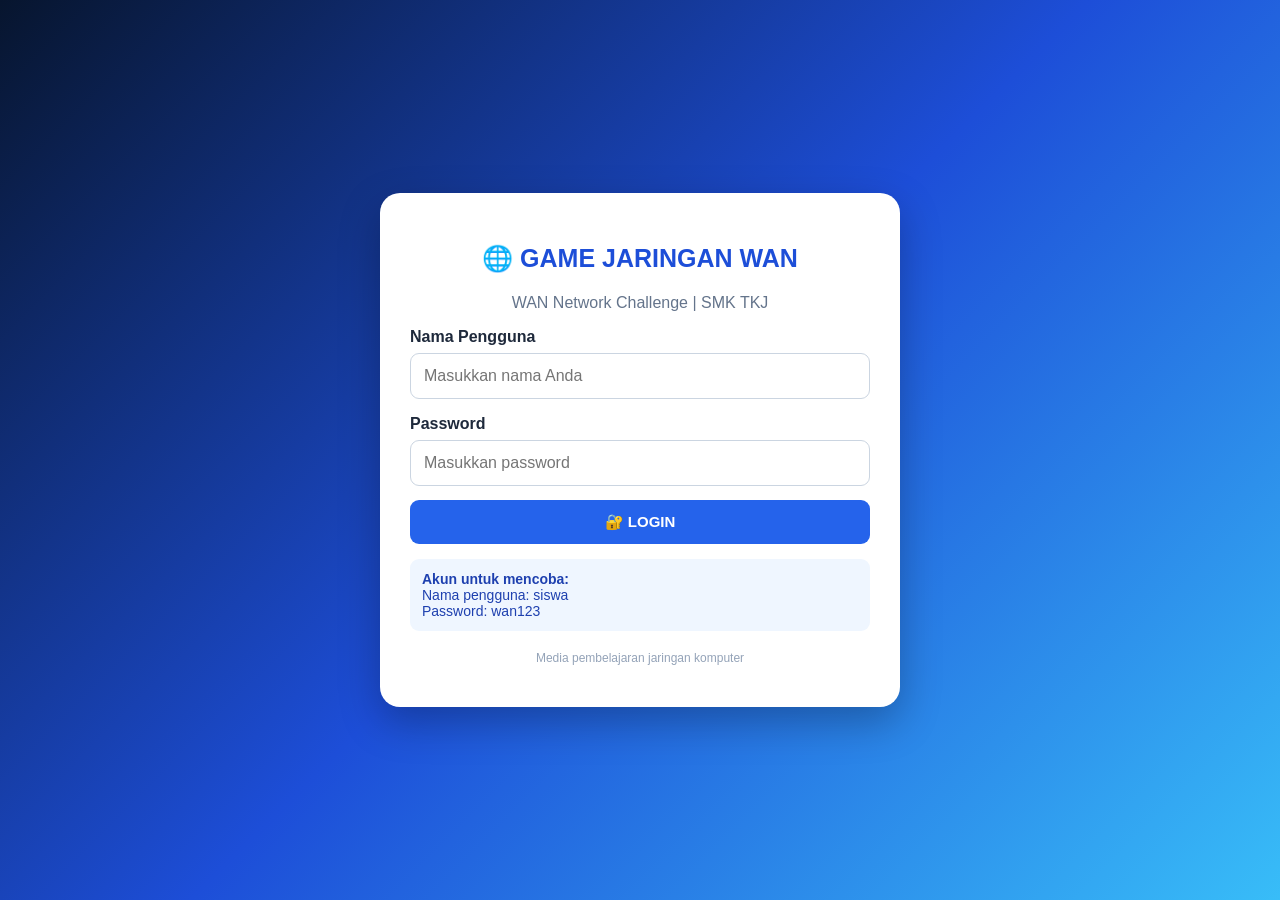
<file: game.html>
<!DOCTYPE html>
<html lang="id">
<head>
<meta charset="UTF-8">
<meta name="viewport" content="width=device-width, initial-scale=1">
<title>Game Jaringan WAN</title>
<style>
*{box-sizing:border-box}
body{
 margin:0;min-height:100vh;padding:20px;
 display:flex;align-items:center;justify-content:center;
 font-family:Arial,sans-serif;
 background:linear-gradient(135deg,#07152e,#1d4ed8,#38bdf8);
}
.container{
 background:white;width:100%;max-width:520px;
 padding:30px;border-radius:20px;
 box-shadow:0 15px 40px #0004;
}
h1{text-align:center;color:#1d4ed8;font-size:25px}
.subtitle{text-align:center;color:#64748b}
label{display:block;margin-top:16px;font-weight:bold;color:#1e293b}
input{
 width:100%;padding:13px;margin-top:7px;
 border:1px solid #cbd5e1;border-radius:9px;font-size:16px
}
button{
 border:none;padding:13px;border-radius:9px;
 background:#2563eb;color:white;font-size:15px;
 font-weight:bold;cursor:pointer;margin-top:14px
}
button:hover{background:#1d4ed8}
.full{width:100%}
.hidden{display:none}
.error{color:#dc2626;font-size:14px}
.info{background:#eff6ff;color:#1e40af;padding:12px;
 border-radius:9px;font-size:14px;margin-top:15px}
.header{display:flex;justify-content:space-between;
 gap:10px;font-size:14px;color:#475569}
.progress{height:8px;background:#dbeafe;border-radius:8px;
 margin-top:15px;overflow:hidden}
.bar{height:100%;background:#2563eb;width:0}
#question{font-size:19px;font-weight:bold;line-height:1.5;
 margin:22px 0}
.answer{
 display:block;width:100%;text-align:left;
 background:#f1f5f9;color:#1e293b;
 border:1px solid #cbd5e1;margin:9px 0
}
.answer:hover{background:#dbeafe}
.answer:disabled{opacity:1;cursor:default}
.good{background:#dcfce7!important;border-color:#16a34a}
.bad{background:#fee2e2!important;border-color:#dc2626}
.feedback{background:#eff6ff;padding:12px;
 border-radius:9px;line-height:1.5;margin-top:12px}
.footer{text-align:center;color:#94a3b8;font-size:12px;margin-top:20px}
</style>
</head>
<body>
<div class="container">

<!-- FORM 1: LOGIN -->
<section id="formLogin">
 <h1>🌐 GAME JARINGAN WAN</h1>
 <p class="subtitle">WAN Network Challenge | SMK TKJ</p>

 <form id="loginForm">
  <label for="nama">Nama Pengguna</label>
  <input id="nama" type="text" placeholder="Masukkan nama Anda"
   autocomplete="username" required>

  <label for="password">Password</label>
  <input id="password" type="password" placeholder="Masukkan password"
   autocomplete="current-password" required>

  <button class="full" type="submit">🔐 LOGIN</button>
 </form>

 <p id="pesanLogin" class="error" role="alert"></p>

 <div class="info">
  <b>Akun untuk mencoba:</b><br>
  Nama pengguna: siswa<br>
  Password: wan123
 </div>
 <p class="footer">Media pembelajaran jaringan komputer</p>
</section>

<!-- FORM 2: GAME -->
<section id="formGame" class="hidden">
 <h1>🎮 KUIS JARINGAN WAN</h1>
 <p class="subtitle">Selamat bermain, <b id="namaPemain"></b>!</p>

 <div id="areaKuis">
  <div class="header">
   <span id="nomorSoal">Soal 1/8</span>
   <span>⭐ Skor: <b id="skor">0</b></span>
  </div>
  <div class="progress"><div id="bar" class="bar"></div></div>
  <div id="question"></div>
  <div id="pilihan"></div>
  <div id="feedback" class="feedback hidden" role="status"></div>
  <button id="lanjut" class="full hidden">SOAL BERIKUTNYA ➜</button>
 </div>

 <div id="hasil" class="hidden">
  <h1>🏆 HASIL PERMAINAN</h1>
  <p id="nilaiAkhir" class="subtitle"></p>
  <div id="pesanHasil" class="info"></div>
  <button id="mainLagi" class="full">🔄 MAIN LAGI</button>
 </div>

 <button id="logout" class="full" style="background:#64748b">
  LOGOUT / KELUAR
 </button>
</section>

</div>

<script>
const akunNama = "siswa";
const akunPassword = "wan123";

const dataSoal = [
 {t:"Apa kepanjangan WAN?",
  p:["Wide Area Network","Wireless Access Node",
     "Web Area Network","Wide Automatic Network"],
  j:0,e:"WAN adalah Wide Area Network, yaitu jaringan dengan cakupan geografis luas."},
 {t:"Apa fungsi utama WAN?",
  p:["Menghubungkan jaringan di lokasi berjauhan",
     "Mencetak dokumen","Mengedit foto","Mengisi baterai"],
  j:0,e:"WAN menghubungkan jaringan yang berada di wilayah berbeda."},
 {t:"Perangkat yang meneruskan paket antarjaringan adalah ...",
  p:["Keyboard","Router","Monitor","Printer"],
  j:1,e:"Router meneruskan paket data berdasarkan informasi alamat IP dan tabel routing."},
 {t:"Contoh jaringan WAN adalah ...",
  p:["Jaringan antarkantor di kota berbeda",
     "Dua perangkat dengan kabel USB",
     "Keyboard dan komputer","Satu komputer tanpa jaringan"],
  j:0,e:"WAN dapat menghubungkan kantor pusat dengan kantor cabang di lokasi berbeda."},
 {t:"Jaringan dengan cakupan wilayah luas disebut ...",
  p:["PAN","LAN","WAN","USB"],
  j:2,e:"WAN memiliki cakupan lebih luas dibandingkan jaringan LAN pada umumnya."},
 {t:"Apa fungsi alamat IP?",
  p:["Mengidentifikasi perangkat di jaringan",
     "Mencerahkan monitor","Mengatur volume speaker",
     "Mengganti kabel jaringan"],
  j:0,e:"Alamat IP digunakan untuk mengidentifikasi antarmuka jaringan secara logis."},
 {t:"Media yang dapat digunakan untuk koneksi WAN adalah ...",
  p:["Serat optik","Radio","Jaringan seluler","Semua benar"],
  j:3,e:"WAN dapat menggunakan serat optik, radio, jaringan seluler, dan media lainnya."},
 {t:"Apa yang diperiksa jika koneksi WAN terputus?",
  p:["Wallpaper","Kabel/link, IP, routing dan perangkat",
     "Warna casing","Jenis keyboard"],
  j:1,e:"Periksa koneksi fisik, status link, alamat IP, routing, dan perangkat jaringan."}
];

let pemain="", indeks=0, nilai=0, sudahJawab=false;

const el=id=>document.getElementById(id);

el("loginForm").addEventListener("submit",function(event){
 event.preventDefault();
 const nama=el("nama").value.trim();
 const password=el("password").value;

 if(nama.toLowerCase()!==akunNama ||
    password!==akunPassword){
   el("pesanLogin").textContent=
    "Login gagal! Nama pengguna atau password salah.";
   return;
 }

 pemain=nama;
 el("pesanLogin").textContent="";
 el("namaPemain").textContent=pemain;
 el("formLogin").classList.add("hidden");
 el("formGame").classList.remove("hidden");
 mulaiGame();
});

function mulaiGame(){
 indeks=0;
 nilai=0;
 el("skor").textContent=nilai;
 el("areaKuis").classList.remove("hidden");
 el("hasil").classList.add("hidden");
 tampilSoal();
}

function tampilSoal(){
 sudahJawab=false;
 const s=dataSoal[indeks];
 el("nomorSoal").textContent=
  "Soal "+(indeks+1)+" dari "+dataSoal.length;
 el("bar").style.width=
  (indeks/dataSoal.length*100)+"%";
 el("question").textContent=s.t;
 el("pilihan").innerHTML="";
 el("feedback").classList.add("hidden");
 el("lanjut").classList.add("hidden");

 s.p.forEach((teks,i)=>{
  const tombol=document.createElement("button");
  tombol.className="answer";
  tombol.textContent=String.fromCharCode(65+i)+". "+teks;
  tombol.onclick=()=>jawab(i);
  el("pilihan").appendChild(tombol);
 });
}

function jawab(pilihan){
 if(sudahJawab)return;
 sudahJawab=true;
 const s=dataSoal[indeks];
 const tombol=el("pilihan").querySelectorAll("button");

 tombol.forEach((b,i)=>{
  b.disabled=true;
  if(i===s.j)b.classList.add("good");
  if(i===pilihan && pilihan!==s.j)b.classList.add("bad");
 });

 if(pilihan===s.j)nilai+=10;
 el("skor").textContent=nilai;
 el("feedback").textContent=
  (pilihan===s.j?"✅ Jawaban benar! ":"❌ Jawaban belum tepat. ")+s.e;
 el("feedback").classList.remove("hidden");
 el("lanjut").textContent=
  indeks===dataSoal.length-1?"LIHAT HASIL 🏆":"SOAL BERIKUTNYA ➜";
 el("lanjut").classList.remove("hidden");
}

el("lanjut").onclick=function(){
 if(!sudahJawab)return;
 indeks++;
 if(indeks<dataSoal.length){
  tampilSoal();
 }else{
  el("areaKuis").classList.add("hidden");
  el("hasil").classList.remove("hidden");
  el("bar").style.width="100%";
  el("nilaiAkhir").textContent=
   pemain+", nilai kamu "+nilai+" dari 80.";
  el("pesanHasil").textContent=
   nilai>=70?"Hebat! Kamu memahami materi WAN dengan baik.":
   "Tetap semangat! Pelajari materi WAN dan coba lagi.";
 }
};

el("mainLagi").onclick=mulaiGame;

el("logout").onclick=function(){
 el("formGame").classList.add("hidden");
 el("formLogin").classList.remove("hidden");
 el("nama").value="";
 el("password").value="";
 el("pesanLogin").textContent="";
};

</script>
</body>
</html>
</file>
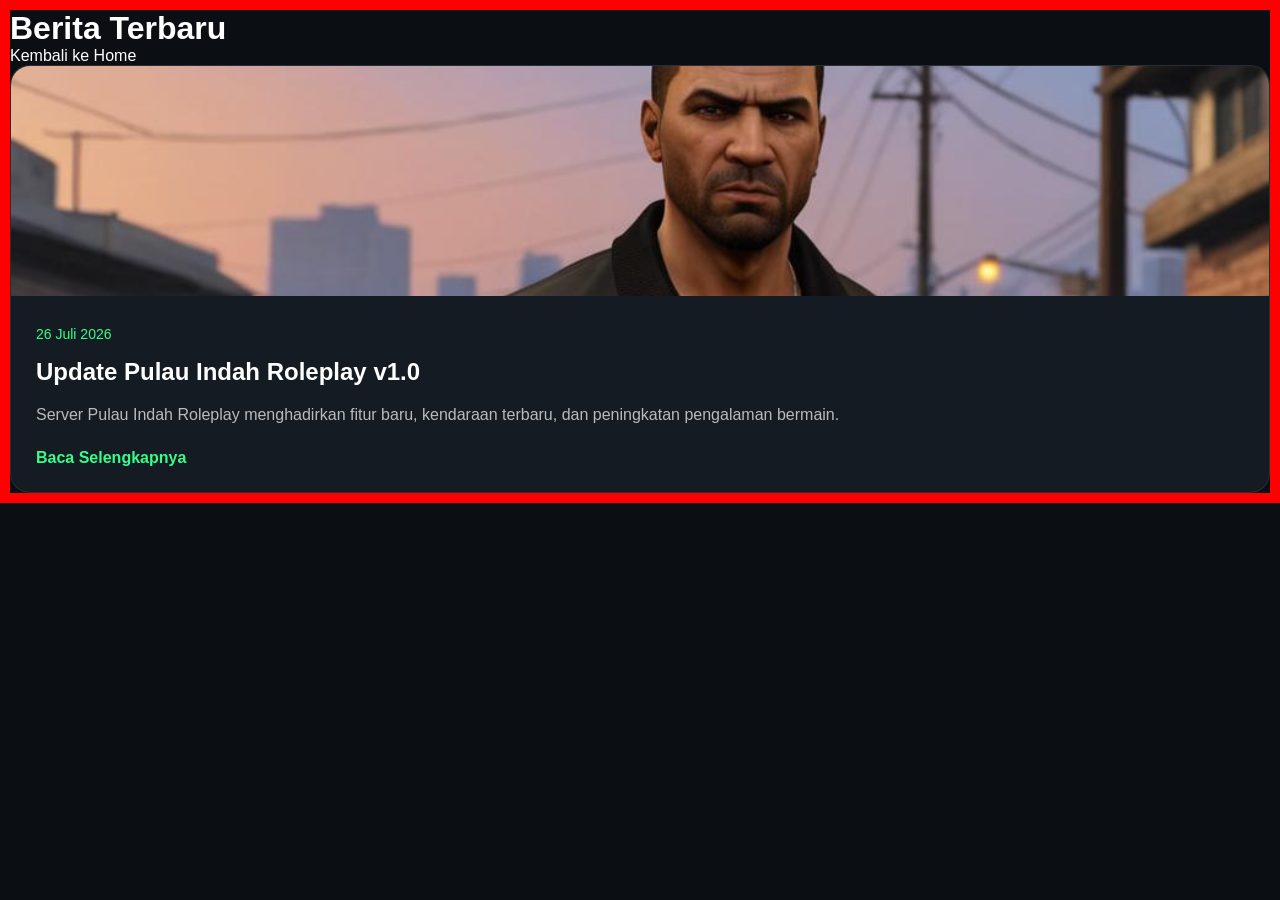
<file: pages/news.html>
<!DOCTYPE html>
<html lang="id">
<head>
    <meta charset="UTF-8">
    <title>News</title>
    <link rel="stylesheet" href="../css/style.css">
</head>

<body>

<h1>Berita Terbaru</h1>

<a href="../index.html">Kembali ke Home</a>
<div class="news-card">

<img src="../images/news/news1.jfif" class="news-img" alt="Berita Pulau Indah">
    <div class="news-content">

        <span>26 Juli 2026</span>

        <h3>Update Pulau Indah Roleplay v1.0</h3>

        <p>
            Server Pulau Indah Roleplay menghadirkan fitur baru,
            kendaraan terbaru, dan peningkatan pengalaman bermain.
        </p>

        <a href="#">Baca Selengkapnya</a>

    </div>

</div>

</body>
</html>
</file>
<file: css/style.css>
/* =====================================================
   PULAU INDAH ROLEPLAY
   STYLE.CSS
===================================================== */

*{
    margin:0;
    padding:0;
    box-sizing:border-box;
    font-family:'Poppins',sans-serif;
}

html{
    scroll-behavior:smooth;
}

body{
    background:#0b0f14;
    color:#fff;
    overflow-x:hidden;
}

a{
    text-decoration:none;
    color:white;
}

ul{
    list-style:none;
}

/* =====================================================
   NAVBAR
===================================================== */

header{

    position:fixed;
    top:0;
    left:0;

    width:100%;

    z-index:999;

    transition:.4s;

}

.navbar{

    width:90%;
    max-width:1400px;

    margin:auto;

    display:flex;

    justify-content:space-between;

    align-items:center;

    padding:22px 0;

}

.logo{

    display:flex;

    align-items:center;

    gap:12px;

}

.logo i{

    color:#35ff8a;

    font-size:32px;

}

.logo h2{

    font-size:30px;

    font-weight:700;

}

.logo span{

    color:#35ff8a;

}

.menu{

    display:flex;

    gap:45px;

}

.menu li a{

    position:relative;

    font-weight:500;

    transition:.4s;

}

.menu li a::after{

    content:"";

    position:absolute;

    left:0;
    bottom:-8px;

    width:0;

    height:2px;

    background:#35ff8a;

    transition:.4s;

}

.menu li a:hover{

    color:#35ff8a;

}

.menu li a:hover::after{

    width:100%;

}

.discord{

    padding:13px 28px;

    background:#35ff8a;

    color:#08110b;

    border-radius:40px;

    font-weight:700;

    transition:.35s;

}

.discord:hover{

    transform:translateY(-4px);

    box-shadow:0 0 30px #35ff8a;

}

/* =====================================================
   HERO
===================================================== */

.hero{

    position:relative;

    width:100%;

    height:100vh;

    display:flex;

    align-items:center;

    justify-content:center;

    background:url("../images/hero.jpg");

    background-size:cover;

    background-position:center;

}

.overlay{

    position:absolute;

    inset:0;

    background:linear-gradient(

    rgba(0,0,0,.70),

    rgba(0,0,0,.80));

}

.hero-content{

    position:relative;

    width:90%;

    max-width:1400px;

    z-index:10;

}

.server{

    display:inline-block;

    padding:10px 25px;

    border-radius:40px;

    border:1px solid rgba(255,255,255,.25);

    backdrop-filter:blur(20px);

    background:rgba(255,255,255,.05);

    color:#35ff8a;

    margin-bottom:25px;

}

.hero h1{

    font-size:90px;

    line-height:95px;

    font-weight:800;

}

.hero h1 span{

    display:block;

    color:#35ff8a;

}

.desc{

    width:600px;

    max-width:100%;

    color:#ddd;

    margin-top:30px;

    line-height:34px;

    font-size:18px;

}

/* =====================================================
   BUTTON
===================================================== */

.hero-button{

    margin-top:45px;

    display:flex;

    gap:20px;

}

.play{

    background:#35ff8a;

    color:#08110b;

    padding:18px 42px;

    border-radius:40px;

    font-weight:700;

    transition:.35s;

}

.play:hover{

    transform:translateY(-6px);

    box-shadow:0 0 35px #35ff8a;

}

.register{

    border:2px solid white;

    padding:18px 42px;

    border-radius:40px;

    transition:.35s;

}

.register:hover{

    background:white;

    color:#111;

}

/* =====================================================
   SERVER BOX
===================================================== */

.server-box{

    margin-top:80px;

    display:flex;

    gap:25px;

}

.box{

    width:230px;

    padding:28px;

    border-radius:18px;

    background:rgba(255,255,255,.05);

    backdrop-filter:blur(25px);

    border:1px solid rgba(255,255,255,.15);

    transition:.35s;

}

.box:hover{

    transform:translateY(-8px);

    border-color:#35ff8a;

    box-shadow:0 0 30px rgba(53,255,138,.35);

}

.box h2{

    color:#35ff8a;

    font-size:40px;

}

.box span{

    color:#ddd;

}

/* =====================================================
   SCROLL
===================================================== */

.scroll-down{

    position:absolute;

    bottom:35px;

    left:50%;

    transform:translateX(-50%);

    z-index:30;

    text-align:center;

    color:white;

    animation:updown 2s infinite;

}

.scroll-down i{

    font-size:26px;

    color:#35ff8a;

}

.scroll-down p{

    margin-top:10px;

    font-size:14px;

    letter-spacing:2px;

}
/* ==========================
   HAMBURGER
========================== */

.hamburger{

    display:none;

    font-size:28px;

    color:#35ff8a;

    cursor:pointer;

    transition:.3s;

}

.hamburger:hover{

    transform:rotate(90deg);

}
/* ==========================
   SECTION TITLE
========================== */

.title{

    text-align:center;

    margin-bottom:60px;

}

.title p{

    color:#35ff8a;

    letter-spacing:3px;

    margin-bottom:10px;

}

.title h2{

    font-size:42px;

}

/* ==========================
   WHY
========================== */

.why{

    padding:120px 8%;

    background:#0f1319;

}

.why-container{

    display:grid;

    grid-template-columns:repeat(auto-fit,minmax(300px,1fr));

    gap:30px;

}

.why-card{

    background:#151b22;

    border:1px solid rgba(255,255,255,.08);

    border-radius:20px;

    padding:40px;

    transition:.4s;

    text-align:center;

}

.why-card:hover{

    transform:translateY(-10px);

    border-color:#35ff8a;

    box-shadow:0 0 30px rgba(53,255,138,.3);

}

.why-card i{

    font-size:55px;

    color:#35ff8a;

    margin-bottom:20px;

}

.why-card h3{

    margin-bottom:15px;

}

.why-card p{

    color:#bbb;

    line-height:28px;

}

/* ==========================
   FACTION
========================== */

.factions{

    padding:120px 8%;

}

.faction-grid{

    display:grid;

    grid-template-columns:repeat(auto-fit,minmax(250px,1fr));

    gap:25px;

}

.faction-card{

    background:#151b22;

    padding:35px;

    border-radius:20px;

    border:1px solid rgba(255,255,255,.08);

    transition:.4s;

    text-align:center;

}

.faction-card:hover{

    transform:translateY(-10px);

    border-color:#35ff8a;

    box-shadow:0 0 30px rgba(53,255,138,.3);

}

.faction-card i{

    font-size:50px;

    color:#35ff8a;

    margin-bottom:20px;

}

.faction-card h3{

    margin-bottom:10px;

}

.faction-card p{

    color:#aaa;

}
/* ==========================
   NEWS
========================== */

.news{

    padding:120px 8%;

    background:#0f1319;

}

.news-container{

    display:grid;

    grid-template-columns:repeat(auto-fit,minmax(350px,1fr));

    gap:30px;

}

.news-card{

    background:#151b22;

    border-radius:20px;

    overflow:hidden;

    border:1px solid rgba(255,255,255,.08);

    transition:.4s;

}

.news-card:hover{

    transform:translateY(-12px);

    border-color:#35ff8a;

    box-shadow:0 0 30px rgba(53,255,138,.35);

}

.news-card img{

    width:100%;

    height:230px;

    object-fit:cover;

}

.news-content{

    padding:25px;

}

.news-content span{

    color:#35ff8a;

    font-size:14px;

}

.news-content h3{

    margin:15px 0;

    font-size:24px;

}

.news-content p{

    color:#bbb;

    line-height:28px;

    margin-bottom:20px;

}

.news-content a{

    color:#35ff8a;

    font-weight:600;

    transition:.3s;

}

.news-content a:hover{

    letter-spacing:1px;

}
.news-img {
    width: 100%;
    height: 350px;
    object-fit: cover;
    object-position: center 12%;
}

body{
    border:10px solid red !important;
}
</file>
